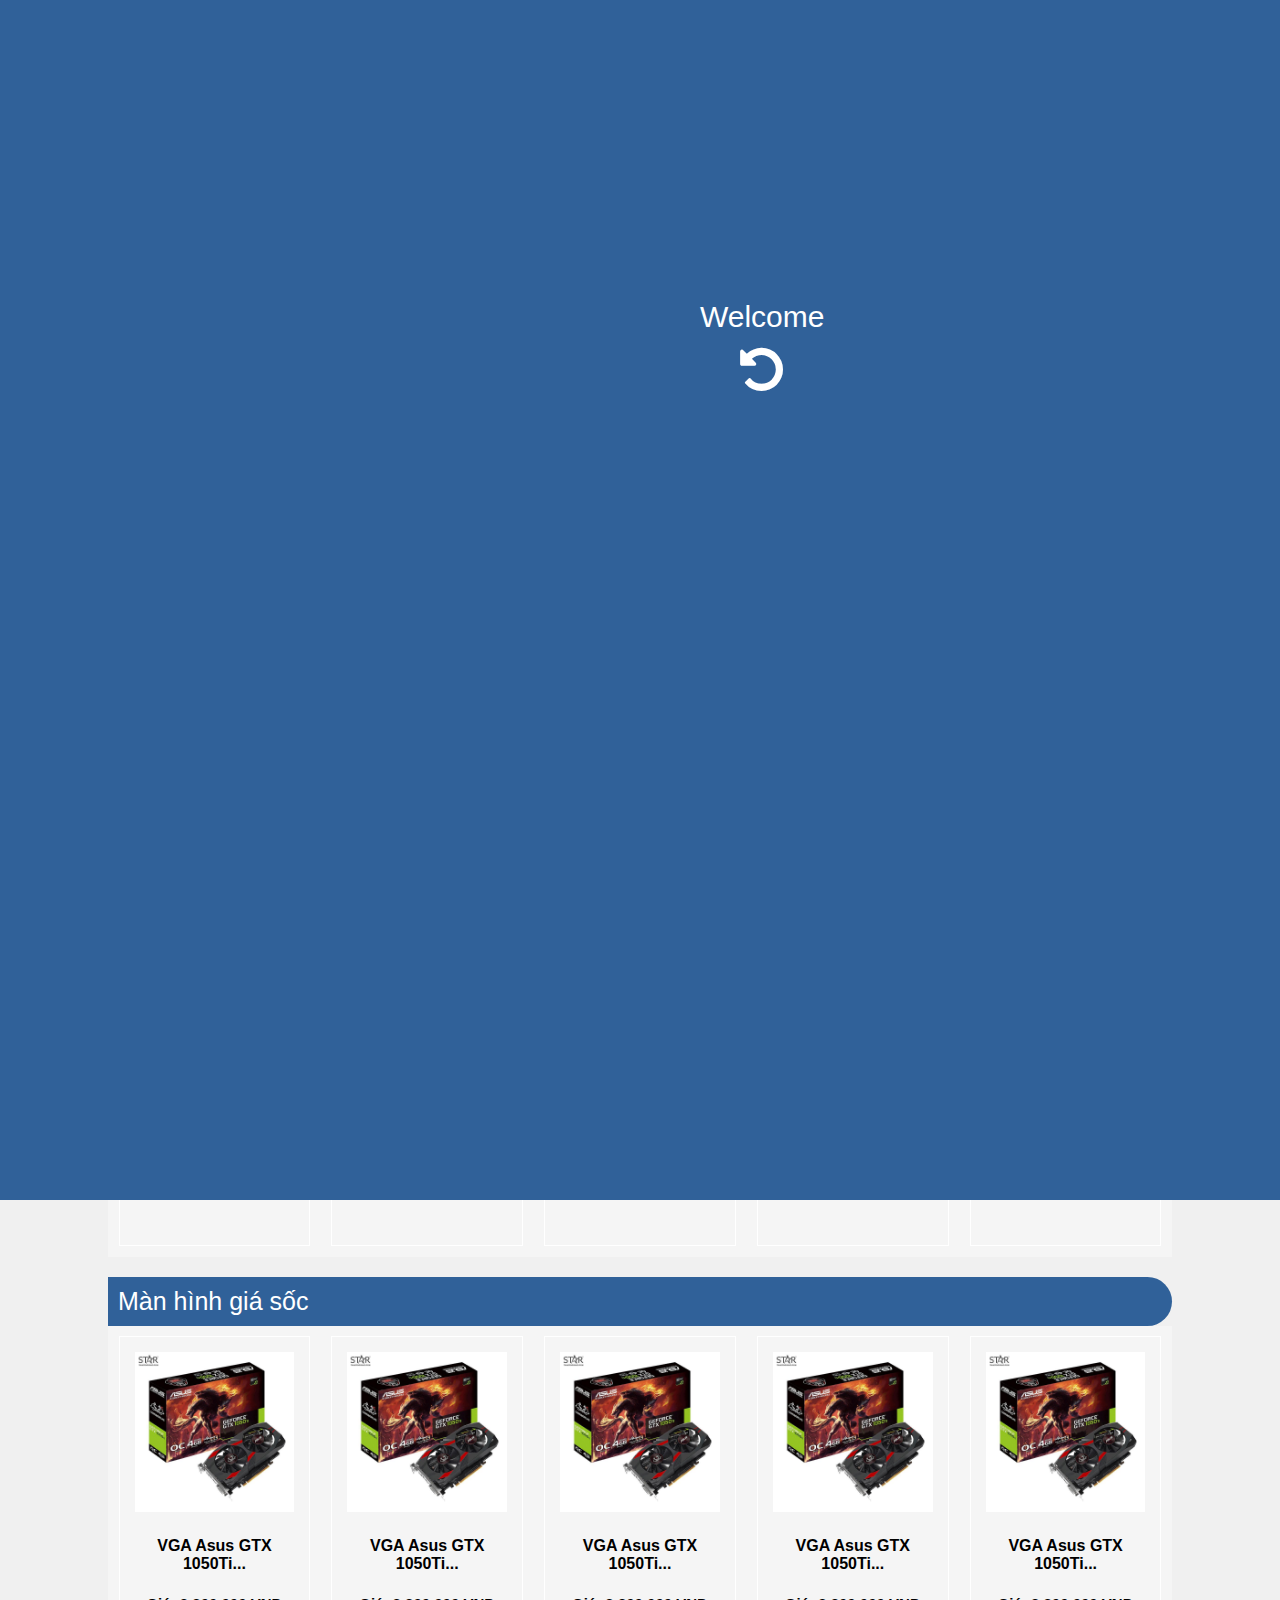
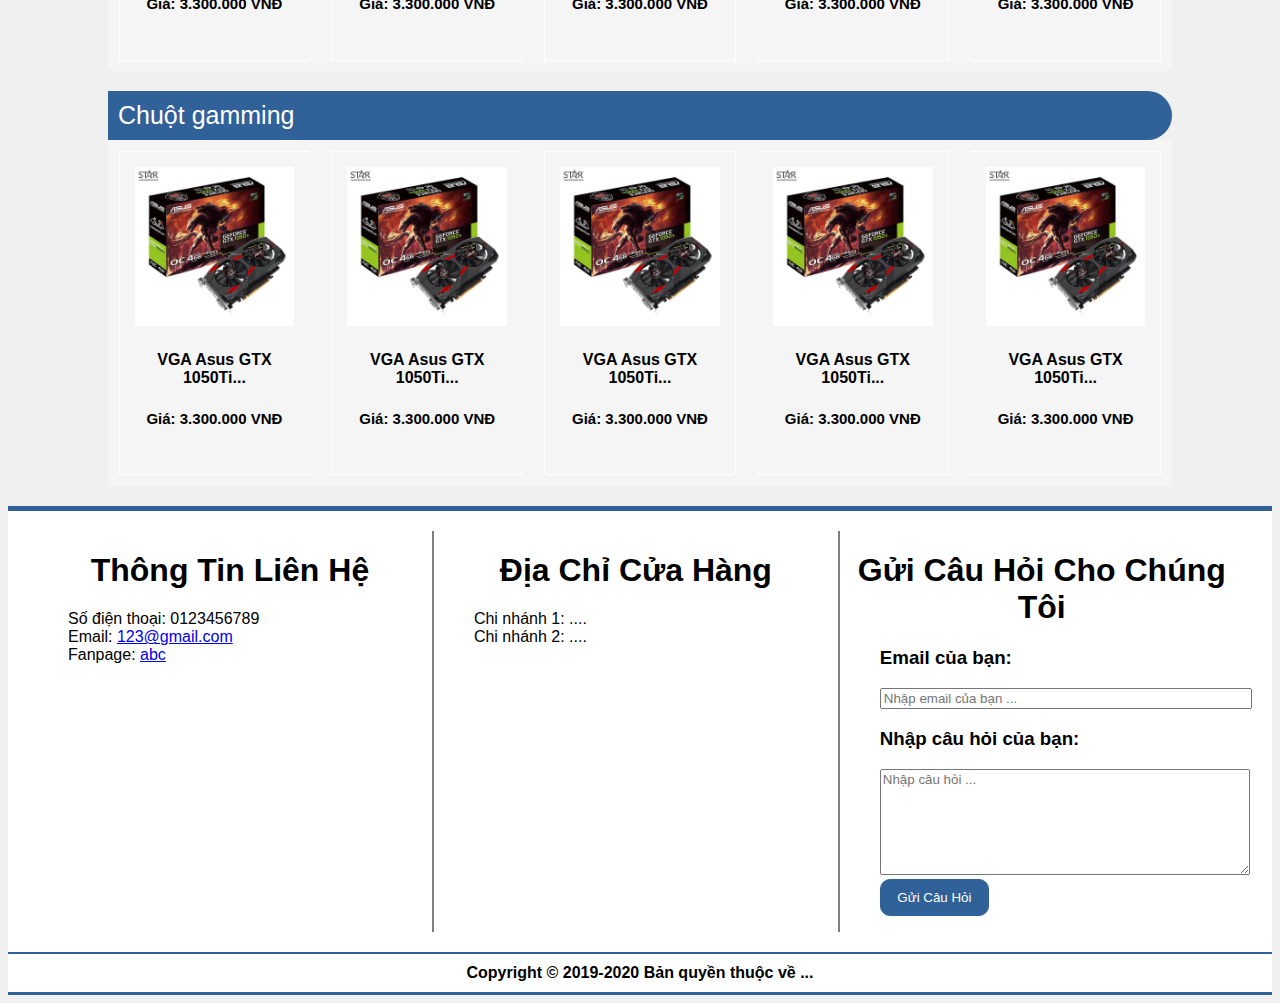
<file: index.html>
<!DOCTYPE html>
<html>
    <head>
        <meta charset="UTF-8"/>
        <title>Go</title>
        <link rel="shortcut icon" href="images/logo.png"/>
        <link rel="stylesheet" href="css/home.css"/>
        <link rel="stylesheet" href="https://stackpath.bootstrapcdn.com/font-awesome/4.7.0/css/font-awesome.min.css"/>
        <script src="https://code.jquery.com/jquery-3.5.1.min.js"></script>
        <script src="js/home.js"></script>
    </head>
    <body style="background-color: #f0f0f0;">
        <div class="preload">
            <div>Welcome</div>
            <i class="fa fa-undo"></i>
        </div>
        <nav>
            <div class="logo">
                <a href="index.html">
                    <img src="images/logo.png"/>
                </a>
            </div>
            <div class="menus">
                <div class="menu">
                    <div class="search">
                        <input type="text" placeholder="Bạn cần tìm gì?" required/>
                        <a href="#"><i class="fa fa-search"></i></a>
                    </div>
                    <div class="account">
                        <div class="do-account">
                            <a href="Login.html">Đăng Nhập</a>
                        </div>
                        <div class="do-account">
                            <a href="Signup.html">Đăng Kí</a> 
                        </div>
                    </div>
                </div>
                <div class="menu second">
                    <div class="menu-2">
                        <a href="#">Tổng Hợp Khuyến Mãi</a>
                    </div>
                    <div class="menu-2">
                        <a href="#">Tin Công Nghệ</a>
                    </div>
                </div>
            </div>
        </nav>
        <div class="under">
        </div>
        <!----------go to top button---------->
        <div id="gototop">
            <span title="Lên Đầu Trang"><i class="fa fa-angle-double-up"></i></span>
        </div>
        <!--danh mục và banner-->
        <header>
            <ul class="bar">
                <li id="danhmuc">
                    <h4>Danh Mục</h4>
                </li>
                <li>
                    <a href="#"><b>Linh kiện</b></a>
                    <div class="subbar">
                        <h4><a href="#">Bộ xử lý - CPU</a></h4>
                        <h4><a href="#">Bo mạch - Mainboard</a></h4>
                        <h4><a href="#">Bộ nhớ - RAM</a></h4>
                        <h4><a href="#">Card màn hình - VGA</a></h4>
                    </div>
                </li>
                <li>
                    <a href="#"><b>Màn hình máy tính</b></a>
                    <div class="subbar">
                        <h4><a href="#">Màn hình Dell</a></h4>
                        <h4><a href="#">Màn hình Samsung</a></h4>
                        <h4><a href="#">Màn hình Hp</a></h4>
                        <h4><a href="#">Màn hình LG</a></h4>
                        <h4><a href="#">Màn hình AOC</a></h4>
                        <h4><a href="#">Màn hình Lenovo</a></h4>
                        <h4><a href="#">Màn hình Viewsonic</a></h4>
                        <h4><a href="#">Màn hình Thinkview</a></h4>
                    </div>
                </li>
                <li>
                    <a href="#"><b>Laptop</b></a>
                    <div class="subbar">
                        <h4><a href="#">MACBOOK</a></h4>
                        <h4><a href="#">ASUS</a></h4>
                        <h4><a href="#">ACER</a></h4>
                        <h4><a href="#">DELL</a></h4>
                        <h4><a href="#">LENOVO</a></h4>
                        <h4><a href="#">HP</a></h4>
                    </div>
                </li>
                <li>    
                    <a href="#"><b>Máy tính để bàn</b></a>
                    <div class="subbar">
                        <h4><a href="#">Apple</a></h4>
                        <h4><a href="#">Dell</a></h4>
                        <h4><a href="#">Hp</a></h4>
                        <h4><a href="#">Lenovo</a></h4>
                    </div>
                </li>
                <li>
                    <a href="#"><b>Phụ kiện</b></a>
                    <div class="subbar">
                        <h4><a href="#">Chuột</a></h4>
                        <h4><a href="#">Bàn phím</a></h4>
                        <h4><a href="#">Tai nghe</a></h4>
                        <h4><a href="#">Loa máy tính</a></h4>
                        <h4><a href="#">Lót chuột</a></h4>
                    </div>
                </li>
                <li>
                    <a href="#"><b>Ổ cứng PC</b></a>
                    <div class="subbar">
                        <h4><a href="#">HDD</a></h4>
                        <h4><a href="#">SSD</a></h4>
                    </div>
                </li>
            </ul>
            <div class="intro">
                <div class="prev"><i class="fa fa-angle-double-left"></i></div>
                <div class="next"><i class="fa fa-angle-double-right"></i></div>
                <div class="test">
                    <div id="slide-1"><img src="images/s1.jpg"/></div>
                    <div id="slide-2"><img src="images/s2.png"/></div>
                    <div id="slide-3"><img src="images/s3.jpg"/></div>
                    <div id="slide-4"><img src="images/s4.jpg"/></div>
                </div>
            </div>
        </header>
        <!---->
        
        <!--show san pham-->
        <section>
            <div class="show-product">
                <div class="product-title">Sản phẩm giá sốc</div>
                <div class="products">
                    <div class="product">
                        <a href="Product.html"><img src="images/sp.jpg"/></a>
                        <h1 title="VGA Asus GTX 1050Ti Cerberus OC 4G GDDR5 (CERBERUS-GTX1050TI-O4G)">VGA Asus GTX 1050Ti...</h1>
                        <h2>Giá: 3.300.000 VNĐ</h2>
                    </div>
                    <div class="product">
                        <a href="Product.html"><img src="images/sp.jpg"/></a>
                        <h1 title="VGA Asus GTX 1050Ti Cerberus OC 4G GDDR5 (CERBERUS-GTX1050TI-O4G)">VGA Asus GTX 1050Ti...</h1>
                        <h2>Giá: 3.300.000 VNĐ</h2>
                    </div>
                    <div class="product">
                        <a href="Product.html"><img src="images/sp.jpg"/></a>
                        <h1 title="VGA Asus GTX 1050Ti Cerberus OC 4G GDDR5 (CERBERUS-GTX1050TI-O4G)">VGA Asus GTX 1050Ti...</h1>
                        <h2>Giá: 3.300.000 VNĐ</h2>
                    </div>
                    <div class="product">
                        <a href="Product.html"><img src="images/sp.jpg"/></a>
                        <h1 title="VGA Asus GTX 1050Ti Cerberus OC 4G GDDR5 (CERBERUS-GTX1050TI-O4G)">VGA Asus GTX 1050Ti...</h1>
                        <h2>Giá: 3.300.000 VNĐ</h2>
                    </div>
                    <div class="product">
                        <a href="Product.html"><img src="images/sp.jpg"/></a>
                        <h1 title="VGA Asus GTX 1050Ti Cerberus OC 4G GDDR5 (CERBERUS-GTX1050TI-O4G)">VGA Asus GTX 1050Ti...</h1>
                        <h2>Giá: 3.300.000 VNĐ</h2>
                    </div>
                </div>
            </div>
            <div class="show-product">
                <div class="product-title">Sản phẩm bán chạy</div>
                <div class="products">
                    <div class="product">
                        <a href="Product.html"><img src="images/sp.jpg"/></a>
                        <h1 title="VGA Asus GTX 1050Ti Cerberus OC 4G GDDR5 (CERBERUS-GTX1050TI-O4G)">VGA Asus GTX 1050Ti...</h1>
                        <h2>Giá: 3.300.000 VNĐ</h2>
                    </div>
                    <div class="product">
                        <a href="Product.html"><img src="images/sp.jpg"/></a>
                        <h1 title="VGA Asus GTX 1050Ti Cerberus OC 4G GDDR5 (CERBERUS-GTX1050TI-O4G)">VGA Asus GTX 1050Ti...</h1>
                        <h2>Giá: 3.300.000 VNĐ</h2>
                    </div>
                    <div class="product">
                        <a href="Product.html"><img src="images/sp.jpg"/></a>
                        <h1 title="VGA Asus GTX 1050Ti Cerberus OC 4G GDDR5 (CERBERUS-GTX1050TI-O4G)">VGA Asus GTX 1050Ti...</h1>
                        <h2>Giá: 3.300.000 VNĐ</h2>
                    </div>
                    <div class="product">
                        <a href="Product.html"><img src="images/sp.jpg"/></a>
                        <h1 title="VGA Asus GTX 1050Ti Cerberus OC 4G GDDR5 (CERBERUS-GTX1050TI-O4G)">VGA Asus GTX 1050Ti...</h1>
                        <h2>Giá: 3.300.000 VNĐ</h2>
                    </div>
                    <div class="product">
                        <a href="Product.html"><img src="images/sp.jpg"/></a>
                        <h1 title="VGA Asus GTX 1050Ti Cerberus OC 4G GDDR5 (CERBERUS-GTX1050TI-O4G)">VGA Asus GTX 1050Ti...</h1>
                        <h2>Giá: 3.300.000 VNĐ</h2>
                    </div>
                </div>
            </div>
            <div class="show-product">
                <div class="product-title">Màn hình giá sốc</div>
                <div class="products">
                    <div class="product">
                        <a href="Product.html"><img src="images/sp.jpg"/></a>
                        <h1 title="VGA Asus GTX 1050Ti Cerberus OC 4G GDDR5 (CERBERUS-GTX1050TI-O4G)">VGA Asus GTX 1050Ti...</h1>
                        <h2>Giá: 3.300.000 VNĐ</h2>
                    </div>
                    <div class="product">
                        <a href="Product.html"><img src="images/sp.jpg"/></a>
                        <h1 title="VGA Asus GTX 1050Ti Cerberus OC 4G GDDR5 (CERBERUS-GTX1050TI-O4G)">VGA Asus GTX 1050Ti...</h1>
                        <h2>Giá: 3.300.000 VNĐ</h2>
                    </div>
                    <div class="product">
                        <a href="Product.html"><img src="images/sp.jpg"/></a>
                        <h1 title="VGA Asus GTX 1050Ti Cerberus OC 4G GDDR5 (CERBERUS-GTX1050TI-O4G)">VGA Asus GTX 1050Ti...</h1>
                        <h2>Giá: 3.300.000 VNĐ</h2>
                    </div>
                    <div class="product">
                        <a href="Product.html"><img src="images/sp.jpg"/></a>
                        <h1 title="VGA Asus GTX 1050Ti Cerberus OC 4G GDDR5 (CERBERUS-GTX1050TI-O4G)">VGA Asus GTX 1050Ti...</h1>
                        <h2>Giá: 3.300.000 VNĐ</h2>
                    </div>
                    <div class="product">
                        <a href="Product.html"><img src="images/sp.jpg"/></a>
                        <h1 title="VGA Asus GTX 1050Ti Cerberus OC 4G GDDR5 (CERBERUS-GTX1050TI-O4G)">VGA Asus GTX 1050Ti...</h1>
                        <h2>Giá: 3.300.000 VNĐ</h2>
                    </div>
                </div>
            </div>
            <div class="show-product">
                <div class="product-title">Chuột gamming</div>
                <div class="products">
                    <div class="product">
                        <a href="Product.html"><img src="images/sp.jpg"/></a>
                        <h1 title="VGA Asus GTX 1050Ti Cerberus OC 4G GDDR5 (CERBERUS-GTX1050TI-O4G)">VGA Asus GTX 1050Ti...</h1>
                        <h2>Giá: 3.300.000 VNĐ</h2>
                    </div>
                    <div class="product">
                        <a href="Product.html"><img src="images/sp.jpg"/></a>
                        <h1 title="VGA Asus GTX 1050Ti Cerberus OC 4G GDDR5 (CERBERUS-GTX1050TI-O4G)">VGA Asus GTX 1050Ti...</h1>
                        <h2>Giá: 3.300.000 VNĐ</h2>
                    </div>
                    <div class="product">
                        <a href="Product.html"><img src="images/sp.jpg"/></a>
                        <h1 title="VGA Asus GTX 1050Ti Cerberus OC 4G GDDR5 (CERBERUS-GTX1050TI-O4G)">VGA Asus GTX 1050Ti...</h1>
                        <h2>Giá: 3.300.000 VNĐ</h2>
                    </div>
                    <div class="product">
                        <a href="Product.html"><img src="images/sp.jpg"/></a>
                        <h1 title="VGA Asus GTX 1050Ti Cerberus OC 4G GDDR5 (CERBERUS-GTX1050TI-O4G)">VGA Asus GTX 1050Ti...</h1>
                        <h2>Giá: 3.300.000 VNĐ</h2>
                    </div>
                    <div class="product">
                        <a href="Product.html"><img src="images/sp.jpg"/></a>
                        <h1 title="VGA Asus GTX 1050Ti Cerberus OC 4G GDDR5 (CERBERUS-GTX1050TI-O4G)">VGA Asus GTX 1050Ti...</h1>
                        <h2>Giá: 3.300.000 VNĐ</h2>
                    </div>
                </div>
            </div>
        </section>
        <footer>
            <div class=contact>
                <div class="infor">
                    <h1>Thông Tin Liên Hệ</h1>
                    <ul>
                        <li>Số điện thoại: 0123456789</li>
                        <li>Email: <a href="mailto:123@gmail.com" content="123@gmail.com">123@gmail.com</a></li>
                        <li>Fanpage: <a href="https://www.facebook.com/">abc</a></li>
                    </ul>
                </div>
                <div class="infor">
                    <h1>Địa Chỉ Cửa Hàng</h1>
                    <ul>
                        <li>Chi nhánh 1: ....</li>
                        <li>Chi nhánh 2: ....</li>
                    </ul>
                </div>
                <div class="question">
                    <h1>Gửi Câu Hỏi Cho Chúng Tôi</h1>
                    <form>
                        <ul>
                            <li>
                                <h3>Email của bạn:</h3> 
                                <input type="text" placeholder="Nhập email của bạn ..." required/>
                            </li>
                            <li>
                                <h3>Nhập câu hỏi của bạn:</h3> 
                                <textarea rows="3" placeholder="Nhập câu hỏi ..." required ></textarea>
                            </li>
                            <li>
                                <input type="submit" value="Gửi Câu Hỏi"/>
                            </li>
                        </ul>
                    </form>
                </div>
            </div>
            <div class="final">
                <strong>Copyright &copy; 2019-2020 Bản quyền thuộc về ... </strong>
            </div>
        </footer>
    </body>
</html>
</file>
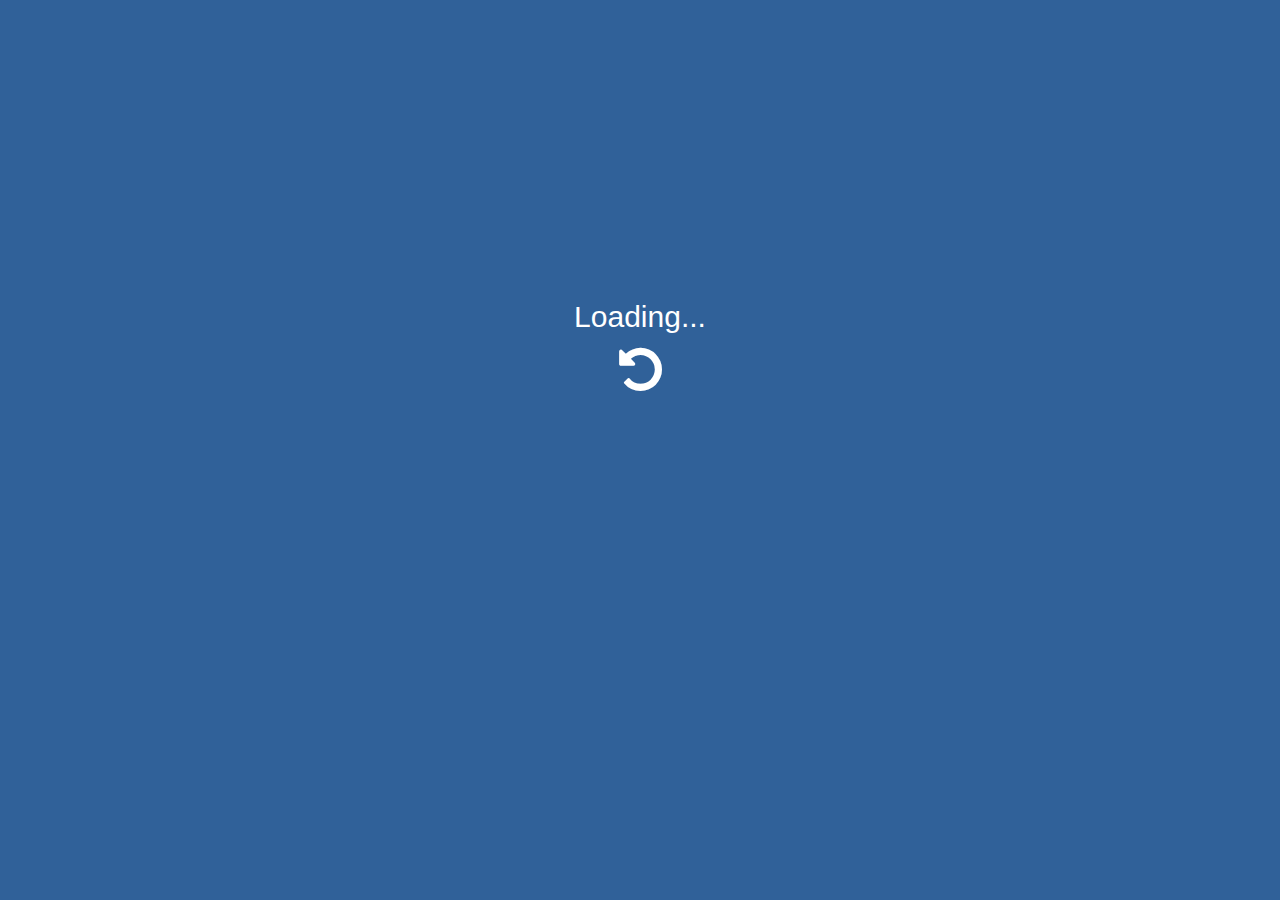
<file: Buy.html>
<!DOCTYPE html>
<html>
    <header>
        <meta charset="UTF-8"/>
        <link rel="stylesheet" href="css/buy.css"/>
        <link rel="stylesheet" href="https://stackpath.bootstrapcdn.com/font-awesome/4.7.0/css/font-awesome.min.css"/>
        <script src="https://code.jquery.com/jquery-3.5.1.min.js"></script>
        <script src="js/buy.js"></script>
    </header>
    <body>
        <div class="preload">
            <div>Loading...</div>
            <i class="fa fa-undo"></i>
        </div>
        <nav>
            <div style="display: flex;">
                <div class="logo">
                    <a href="index.html"><img src="images/logo.png" alt="go"/></a>
                </div>
                <div style="width: 75%;">
                    <div class="menu">
                        <div>
                            <a class="text" href="#">Hướng dẫn thanh toán</a>
                        </div>
                        <diV>
                            <a class="text" href="Login.html">Đăng nhập</a>
                        </diV>
                        <div>
                            <a class="text" href="Signup.html">Đăng kí</a>
                        </div>
                    </div>
                    <div class="next">
                        <ul>
                            <li id="one">1</li>
                            <li id="two">2</li>
                            <li id="three">3</li>
                            <li id="four">4</li>
                        </ul>
                    </div>
                </div>
            </div>
        </nav>
        <section>
            <div id="product">
                <h1>Thông tin sản phẩm</h1>
                <hr>
                <ul>
                    <li><img src="images/sp.jpg" alt="sp"/></li>
                    <li>VGA Asus GTX 1050Ti Cerberus OC 4G GDDR5 (CERBERUS-GTX1050TI-O4G)</li>
                    <li>
                        Số lượng
                        <input type="number" value="1"/>
                    </li>
                    <li>
                        Mã giảm giá
                        <input type="text" placeholder="Nhập mã giảm giá"/>
                        <input class="check" type="button" value="Xác nhận"/>
                    </li>
                </ul>
                <h2>Tổng cộng: 3.300.000 VNĐ</h2>
                <hr>
                <input type="button" value="Thanh toán" onclick="next('one','two','product','infor')"/>
            </div>
            <div id="infor">
                <form action="#">
                <div  style="display: flex;">
                    <div class="customer">
                        <h1>Thông tin người đặt hàng</h1>   
                        <ul>
                            <li>
                                <input id="name" type="text" placeholder="Họ và tên..."/>
                            </li>
                            <li style="display: flex">
                                <input id="email" style="width: 60%" type="email" placeholder="Email"/>
                                <input id="phone" style="width: 40%" type="text" placeholder="Số điện thoại"/>  
                            </li>
                            <li><input id="address" type="text" placeholder="Địa chỉ"/></li>
                            <li>
                                <select id="province">
                                    <option value="">Chọn tỉnh/thành phố</option>
                                    <option value="01">Hà Nội</option>
                                    <option value="02">Hà Giang</option>
                                    <option value="04">Cao Bằng</option>
                                    <option value="06">Bắc Kạn</option>
                                    <option value="08">Tuyên Quang</option>
                                    <option value="10">Lào Cai</option>
                                    <option value="11">Điện Biên</option>
                                    <option value="12">Lai Châu</option>
                                    <option value="14">Sơn La</option>
                                    <option value="15">Yên Bái</option>
                                    <option value="17">Hoà Bình</option>
                                    <option value="19">Thái Nguyên</option>
                                    <option value="20">Lạng Sơn</option>
                                    <option value="22">Quảng Ninh</option>
                                    <option value="24">Bắc Giang</option>
                                    <option value="25">Phú Thọ</option>
                                    <option value="26">Vĩnh Phúc</option>
                                    <option value="27">Bắc Ninh</option>
                                    <option value="30">Hải Dương</option>
                                    <option value="31">Hải Phòng</option>
                                    <option value="33">Hưng Yên</option>
                                    <option value="34">Thái Bình</option>
                                    <option value="35">Hà Nam</option>
                                    <option value="36">Nam Định</option>
                                    <option value="37">Ninh Bình</option>
                                    <option value="38">Thanh Hóa</option>
                                    <option value="40">Nghệ An</option>
                                    <option value="42">Hà Tĩnh</option>
                                    <option value="44">Quảng Bình</option>
                                    <option value="45">Quảng Trị</option>
                                    <option value="46">Thừa Thiên Huế</option>
                                    <option value="48">Đà Nẵng</option>
                                    <option value="49">Quảng Nam</option>
                                    <option value="51">Quảng Ngãi</option>
                                    <option value="52">Bình Định</option>
                                    <option value="54">Phú Yên</option>
                                    <option value="56">Khánh Hòa</option>
                                    <option value="58">Ninh Thuận</option>
                                    <option value="60">Bình Thuận</option>
                                    <option value="62">Kon Tum</option>
                                    <option value="64">Gia Lai</option>
                                    <option value="66">Đắk Lắk</option>
                                    <option value="67">Đắk Nông</option>
                                    <option value="68">Lâm Đồng</option>
                                    <option value="70">Bình Phước</option>
                                    <option value="72">Tây Ninh</option>
                                    <option value="74">Bình Dương</option>
                                    <option value="75">Đồng Nai</option>
                                    <option value="77">Bà Rịa - Vũng Tàu</option>
                                    <option value="79">Hồ Chí Minh</option>
                                    <option value="80">Long An</option>
                                    <option value="82">Tiền Giang</option>
                                    <option value="83">Bến Tre</option>
                                    <option value="84">Trà Vinh</option>
                                    <option value="86">Vĩnh Long</option>
                                    <option value="87">Đồng Tháp</option>
                                    <option value="89">An Giang</option>
                                    <option value="91">Kiên Giang</option>
                                    <option value="92">Cần Thơ</option>
                                    <option value="93">Hậu Giang</option>
                                    <option value="94">Sóc Trăng</option>
                                    <option value="95">Bạc Liêu</option>
                                    <option value="96">Cà Mau</option>
                                </select>
                            <li>
                                <select id="district">
                                    <option value="">Chọn quận/huyện</option>
                                    <option value="01">A</option>
                                </select>
                            </li>
                            <li>
                                <select id="ward">
                                    <option value="">Chọn xã/phường</option>
                                    <option value="01">A</option>
                                </select>
                            </li>
                        </ul>
                    </div>
                    <div class="infor-product">
                        <h1>Thông tin sản phẩm</h1>
                        <ul>
                            <li>
                                <img src="images/sp.jpg" alt="sản phẩm"/>
                            </li>
                            <li><b>Tên sản phẩm:</b> VGA Asus GTX 1050Ti Cerberus OC 4G GDDR5 (CERBERUS-GTX1050TI-O4G)</li>
                            <li><b>Số lương:</b> 1</li>
                            <li><b>Tổng cộng:</b> 3.300.000 VNĐ</li>
                        </ul>
                    </div>
                </div>
                <input style="margin-left: 615px" type="submit" value="Phương thức thanh toán"/>
                </form>
            </div>
            <div id="pay">
                <div style="display: flex;">
                    <div class="payment">
                        <h1>Phương thức thanh toán</h1>
                        <ul>
                            <li>
                                <h1>Hình thức giao hàng</h1>
                                <input type="radio" checked/> Giao Hàng Tận Nơi. Nhân Viên Báo Phí Vận Chuyển.
                            </li>
                            <li>
                                <h1>Hình thức thanh toán</h1>
                                <div class="howtopay">
                                    <div><input idx="1" type="radio" name="pay-option" checked/>Thanh toán khi nhận hàng</div>
                                    <div>
                                        <input idx="2" type="radio" name="pay-option"/>Thanh toán bằng ví điện tử
                                        <div class="slide">
                                            <div><input type="radio" name="e-cash" checked/>Momo</div>
                                            <div><input type="radio" name="e-cash"/>Zalo pay</div>
                                            <div><input type="radio" name="e-cash"/>Vn pay</div>
                                        </div>
                                    </div>
                                    <div>
                                        <input idx="3" type="radio" name="pay-option"/>Chuyển khoản qua tài khoảng ngân hàng
                                        <div class="slide">
                                            <div><input type="radio" name="bank" checked/>Vietcombank</div>
                                            <div><input type="radio" name="bank"/>Agribank</div>
                                            <div><input type="radio" name="bank"/>TPbank</div>
                                        </div>
                                    </div>
                                </div>
                            </li>
                            <li>
                                <h1>Ghi chú: </h1>
                                <textarea placeholder="Ghi chú"></textarea>
                            </li>
                        </ul>
                    </div>
                    <div class="infor-product">
                        <h1>Thông tin sản phẩm</h1>
                        <ul>
                            <li>
                                <img src="images/sp.jpg" alt="sản phẩm"/>
                            </li>
                            <li><b>Tên sản phẩm:</b> VGA Asus GTX 1050Ti Cerberus OC 4G GDDR5 (CERBERUS-GTX1050TI-O4G)</li>
                            <li><b>Số lương:</b> 1</li>
                            <li><b>Tổng cộng:</b> 3.300.000 VNĐ</li>
                        </ul>
                    </div>
                </div>
                <input style="margin-left: 635px" type="button" value="Hoàn tất đặt hàng" onclick="next('three','four','pay','done')"/>
            </div>
            <div id="done">
                <div style="display: flex">
                    <div class="sum-up">
                        <i class="fa fa-check-circle"></i>  
                        <b>Đặt hàng thành công !</b>
                        <div class="main">
                            <b>Mã đơn hàng: #13579ABC</b>
                            <div>
                                <ul>
                                    <li><b>Thông tin người đặt hàng</b></li>
                                    <li>Tên: Nguyễn Văn A</li>
                                    <li>Số điện thoại: 012345679</li>
                                    <li>Email: abc@gmail.com</li>
                                    <li><i>(Vui lòng kiểm tra email để biết thêm thông tin đơn hàng)</i></li>
                                    <li><b>Phương thức thanh toán</b></li>
                                    <li>Thanh toán khi nhận hàng</li>
                                </ul>
                            </div>
                        </div>
                    </div>
                    <div class="infor-product">
                        <h1>Thông tin sản phẩm</h1>
                        <ul>
                            <li>
                                <img src="images/sp.jpg" alt="sản phẩm"/>
                            </li>
                            <li><b>Tên sản phẩm:</b> VGA Asus GTX 1050Ti Cerberus OC 4G GDDR5 (CERBERUS-GTX1050TI-O4G)</li>
                            <li><b>Số lương:</b> 1</li>
                            <li><b>Tổng cộng:</b> 3.300.000 VNĐ</li>
                        </ul>
                    </div>
                </div>
                <a style="margin-left: 635px" href="index.html"><input type="button" value="Quay về trang chủ"/></a>
            </div>  
        </section>
        <footer>
            <div>
                <h3>Kết nối với chúng tôi</h3>
                <div class="social">
                    <span><a href="https://www.facebook.com"><i class="fa fa-facebook"></i></a></span>
                    <span><a href="https://www.instagram.com"><i class="fa fa-instagram"></i></a></span>
                    <span><a href="https://twitter.com/home"><i class="fa fa-twitter"></i></a></span>
                </div>
            </div>
            <div>
                <h3>Địa chỉ cửa hàng chúng tôi</h3>
                <div><span>Chi nhánh 1:...</span><span>Số điện thoại: 0123456789</span></div>
                <div><span>Chi nhánh 2:...</span><span>Số điện thoại: 0123456789</span></div>
            </div>
        </footer>
    </body>
</html>
</file>
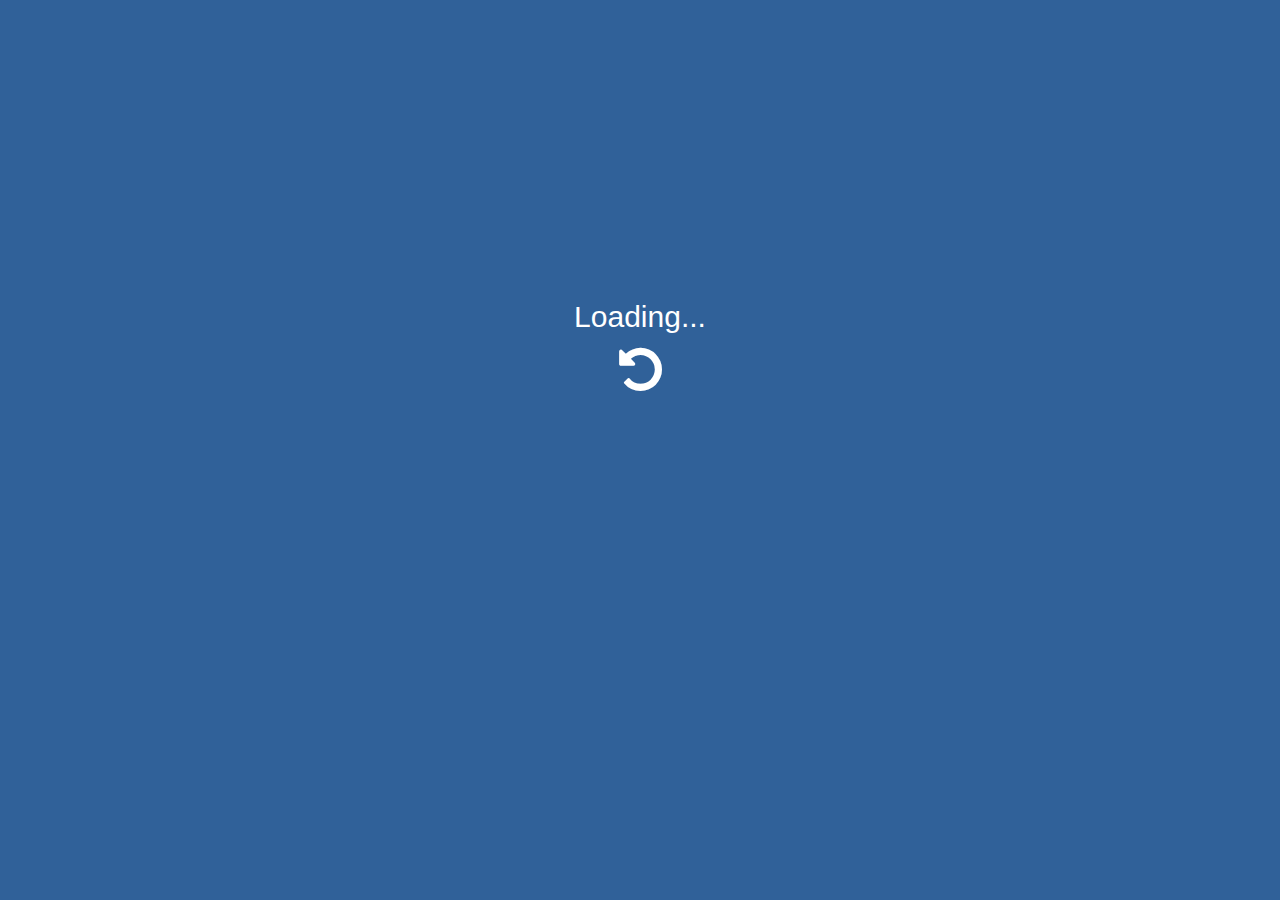
<file: Login.html>
<!DOCTYPE html>
<html>
    <head>
        <meta charset="UTF-8"/>
        <title>Tên Web</title>
        <link rel="shortcut icon" href="images/logo.png"/>
        <link rel="stylesheet" href="css/login.css"/>
        <link rel="stylesheet" href="https://stackpath.bootstrapcdn.com/font-awesome/4.7.0/css/font-awesome.min.css"/>
        <script src="https://code.jquery.com/jquery-3.5.1.min.js"></script>
        <script src="js/login.js"></script>
    </head>
    <body>
        <div class="preload">
            <div>Loading...</div>
            <i class="fa fa-undo"></i>
        </div>
        <nav>
            <div class="headpage">
                <h1>
                    <a href="index.html">Trang Chủ</a>
                </h1>
                <h1 class="login">
                    <a href="Signup.html">Đăng Kí</a>
                </h1>
            </div>
        </nav>
        <header>
            Đăng Nhập
        </header>
        <section>
            <div class="background">
            </div>
            <form action="index.html">
                <div class=content>
                    <ul>
                        <li>
                            <h4>
                                Đăng Nhập Tại Đây
                            </h4>
                        </li>
                        <li class="input">
                            <i class="fa fa-user"></i>
                            <input type="text" placeholder="Tên đăng nhập" required/>
                        </li>
                        <li class="input">
                            <i class="fa fa-lock"></i>
                            <input type="password" placeholder="Mật khẩu" required/>
                        </li>
                        <li>
                            <input type="checkbox" checked/>Lưu mật khẩu
                            <a href="#">Quên mật khẩu ?</a>
                        </li>
                        <li class="submit">
                            <input type="submit" value="Đăng Nhập"/>
                        </li>
                        <li class="quick-login">
                            <a href="#" title="Đăng nhập bằng facebook">
                                <i class="fa fa-facebook-f"></i>
                            </a>
                            <a href="#" title="Đăng nhập bằng google">
                                <i class="fa fa-google"></i>
                            </a>
                        </li>
                    </ul>
                </div>
            </form>
        </section>
    </body>
</html>
</file>
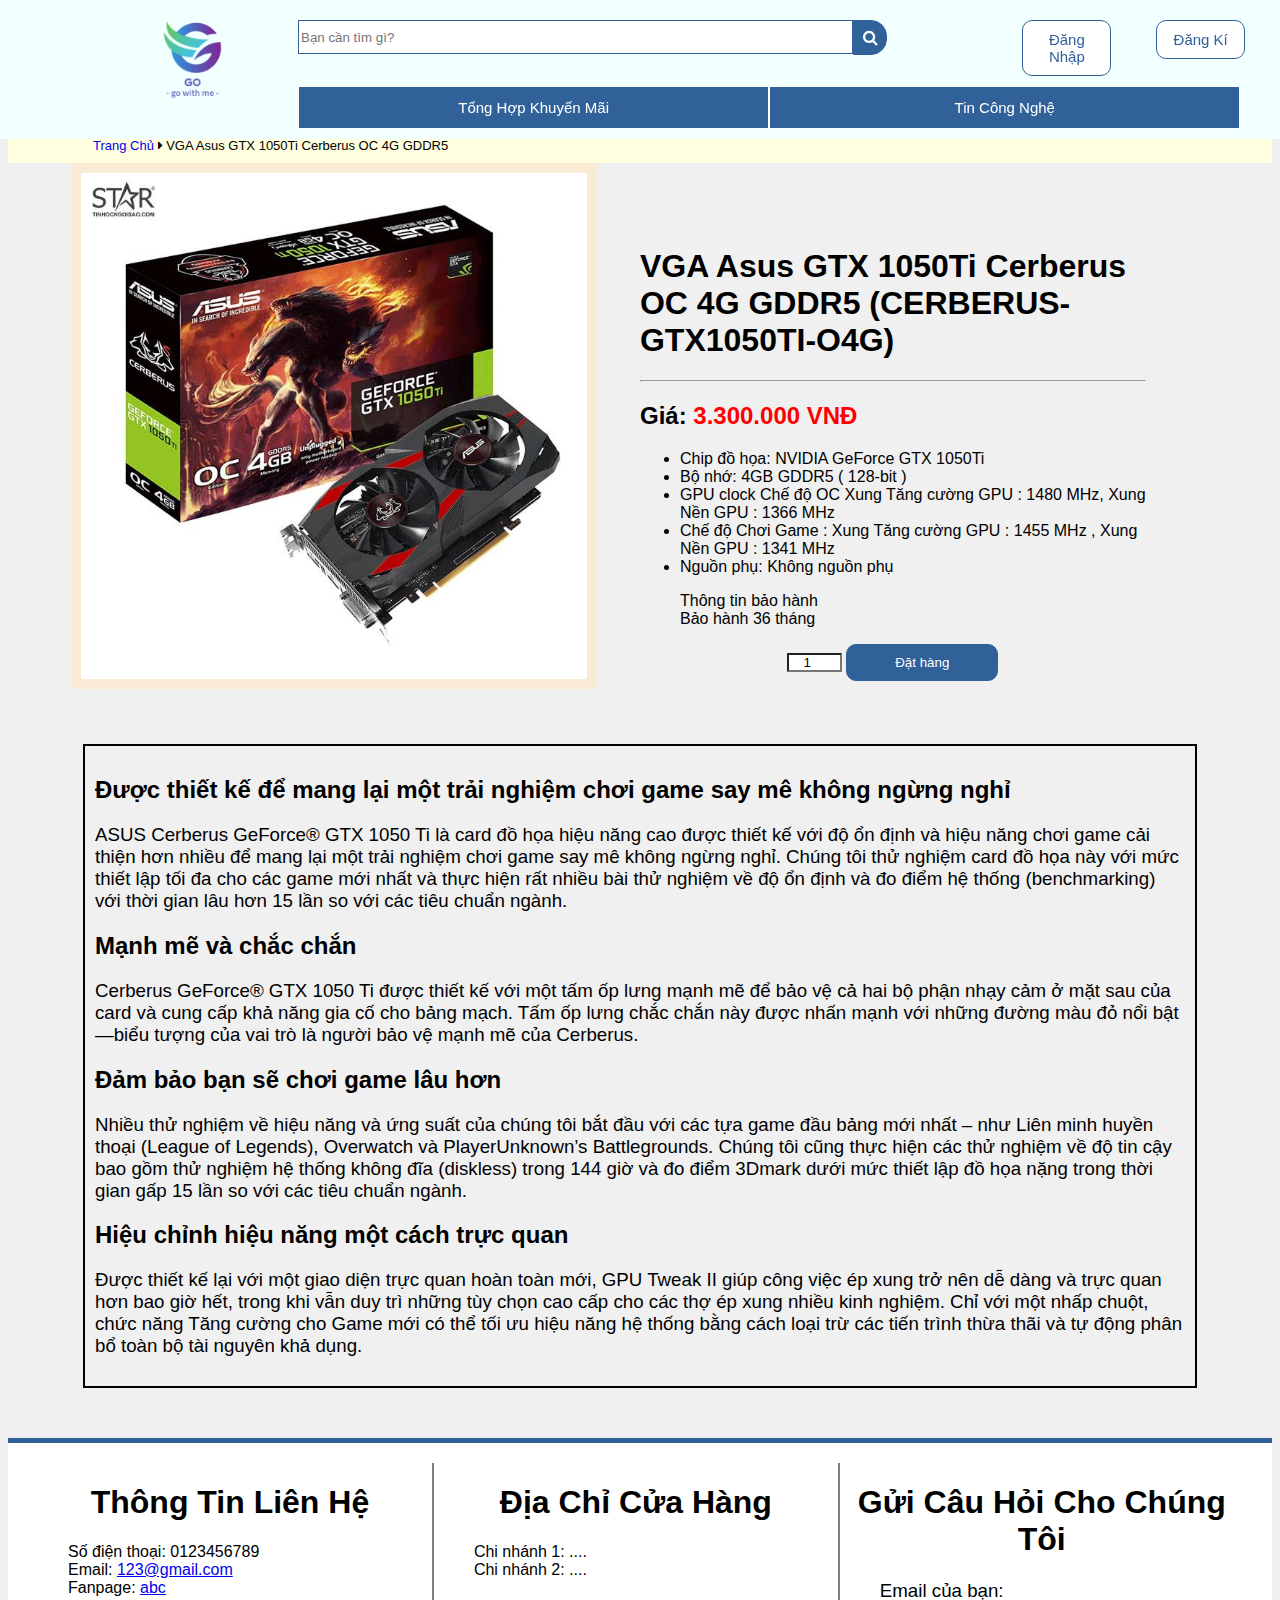
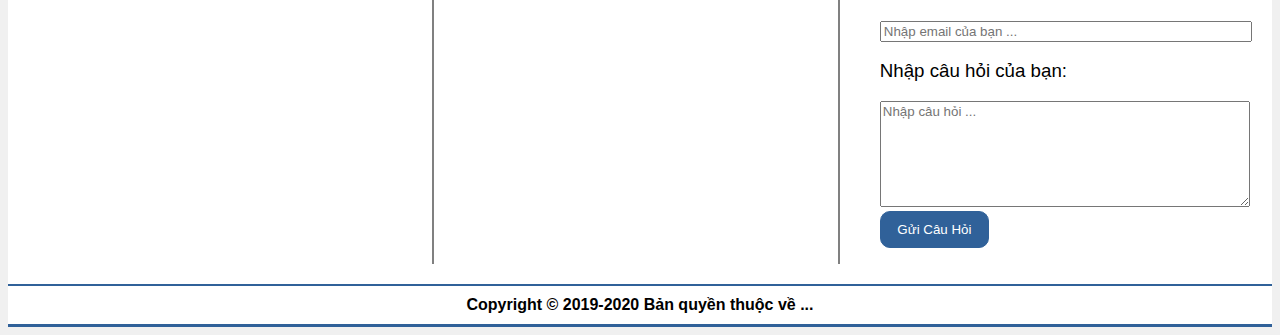
<file: Product.html>
<!DOCTYPE html>
<html>
    <head>
        <meta charset="UTF-8"/>
        <title>Tên Web</title>
        <link rel="shortcut icon" href="images/logo.png"/>
        <link rel="stylesheet" href="css/product.css"/>
        <link rel="stylesheet" href="https://stackpath.bootstrapcdn.com/font-awesome/4.7.0/css/font-awesome.min.css"/>
        <script src="https://code.jquery.com/jquery-3.5.1.min.js"></script>
        <script src="js/product.js"></script>
    </head>
    <body style="background-color: #f0f0f0;">
        <nav>
            <div class="logo">
                <a href="index.html">
                    <img src="images/logo.png"/>
                </a>
            </div>
            <div class="menus">
                <div class="menu">
                    <div class="search">
                        <input type="text" placeholder="Bạn cần tìm gì?" required/>
                        <a href="#"><i class="fa fa-search"></i></a>
                    </div>
                    <div class="account">
                        <div class="do-account">
                            <a href="Login.html">Đăng Nhập</a>
                        </div>
                        <div class="do-account">
                            <a href="Signup.html">Đăng Kí</a> 
                        </div>
                    </div>
                </div>
                <div class="menu second">
                    <div class="menu-2">
                        <a href="#">Tổng Hợp Khuyến Mãi</a>
                    </div>
                    <div class="menu-2">
                        <a href="#">Tin Công Nghệ</a>
                    </div>
                </div>
            </div>
        </nav>
        <div class="under">
        </div>
        <!----------go to top button---------->
        <div id="gototop">
            <span title="Lên Đầu Trang"><i class="fa fa-angle-double-up"></i></span>
        </div>
        <!---->
        <div class="address">
            <a href="index.html">Trang Chủ</a>
            <i class="fa fa-caret-right"></i>
            VGA Asus GTX 1050Ti Cerberus OC 4G GDDR5
        </div>
    <section>
        <div class="home">
            <img src="images/sp.jpg" alt="sanpham"/>
        </div>
        <div class="info">
            <h1>VGA Asus GTX 1050Ti Cerberus OC 4G GDDR5 (CERBERUS-GTX1050TI-O4G)</h1>
            <hr />
            <h2>Giá: <span>3.300.000 VNĐ</span></h2>
            <div class="chitiet">
                <div>
                    <ul>
                        <li>Chip đồ họa: NVIDIA GeForce GTX 1050Ti</li>
                        <li>Bộ nhớ: 4GB GDDR5 ( 128-bit )</li>
                        <li>GPU clock Chế độ OC Xung Tăng cường GPU : 1480 MHz, Xung Nền GPU : 1366 MHz</li>
                        <li>Chế độ Chơi Game : Xung Tăng cường GPU : 1455 MHz , Xung Nền GPU : 1341 MHz</li>
                        <li>Nguồn phụ: Không nguồn phụ</li>
                    </ul>
                    <ul class="baohanh">
                        <li>Thông tin bảo hành</li>
                        <li>Bảo hành 36 tháng</li>
                    </ul>
                <div class="submit"><input class="soluong" type="number" value="1"/>
                    <a href="Buy.html"><input class="dathang" type="submit" value="Đặt hàng" /></a>
                </div>
                    </div>
            </div>
        </div>
        </section>
        <div class="chitietsp">
            <h2>Được thiết kế để mang lại một trải nghiệm chơi game say mê không ngừng nghỉ</h2>
             <h3>ASUS Cerberus GeForce® GTX 1050 Ti là card đồ họa hiệu năng cao được thiết kế với độ ổn định và hiệu năng chơi game cải thiện hơn nhiều để mang lại một trải nghiệm chơi game say mê không ngừng nghỉ. Chúng tôi thử nghiệm card đồ họa này với mức thiết lập tối đa cho các game mới nhất và thực hiện rất nhiều bài thử nghiệm về độ ổn định và đo điểm hệ thống (benchmarking) với thời gian lâu hơn 15 lần so với các tiêu chuẩn ngành.</h3>
            <h2>Mạnh mẽ và chắc chắn</h2>
            <h3>Cerberus GeForce® GTX 1050 Ti được thiết kế với một tấm ốp lưng mạnh mẽ để bảo vệ cả hai bộ phận nhạy cảm ở mặt sau của card và cung cấp khả năng gia cố cho bảng mạch. Tấm ốp lưng chắc chắn này được nhấn mạnh với những đường màu đỏ nổi bật —biểu tượng của vai trò là người bảo vệ mạnh mẽ của Cerberus.</h3>
            <h2>Đảm bảo bạn sẽ chơi game lâu hơn</h2>
            <h3>Nhiều thử nghiệm về hiệu năng và ứng suất của chúng tôi bắt đầu với các tựa game đầu bảng mới nhất – như Liên minh huyền thoại (League of Legends), Overwatch và PlayerUnknown’s Battlegrounds. Chúng tôi cũng thực hiện các thử nghiệm về độ tin cậy bao gồm thử nghiệm hệ thống không đĩa (diskless) trong 144 giờ và đo điểm 3Dmark dưới mức thiết lập đồ họa nặng trong thời gian gấp 15 lần so với các tiêu chuẩn ngành.</h3>
            <h2>Hiệu chỉnh hiệu năng một cách trực quan</h2>
            <h3>Được thiết kế lại với một giao diện trực quan hoàn toàn mới, GPU Tweak II giúp công việc ép xung trở nên dễ dàng và trực quan hơn bao giờ hết, trong khi vẫn duy trì những tùy chọn cao cấp cho các thợ ép xung nhiều kinh nghiệm. Chỉ với một nhấp chuột, chức năng Tăng cường cho Game mới có thể tối ưu hiệu năng hệ thống bằng cách loại trừ các tiến trình thừa thãi và tự động phân bổ toàn bộ tài nguyên khả dụng.</h3>
        </div>
        <footer>
            <div class=contact>
                <div class="infor">
                    <h1>Thông Tin Liên Hệ</h1>
                    <ul>
                        <li>Số điện thoại: 0123456789</li>
                        <li>Email: <a href="mailto:123@gmail.com" content="123@gmail.com">123@gmail.com</a></li>
                        <li>Fanpage: <a href="https://www.facebook.com/">abc</a></li>
                    </ul>
                </div>
                <div class="infor">
                    <h1>Địa Chỉ Cửa Hàng</h1>
                    <ul>
                        <li>Chi nhánh 1: ....</li>
                        <li>Chi nhánh 2: ....</li>
                    </ul>
                </div>
                <div class="question">
                    <h1>Gửi Câu Hỏi Cho Chúng Tôi</h1>
                    <form>
                        <ul>
                            <li>
                                <h3>Email của bạn:</h3> 
                                <input type="text" placeholder="Nhập email của bạn ..." required/>
                            </li>
                            <li>
                                <h3>Nhập câu hỏi của bạn:</h3> 
                                <textarea rows="3" placeholder="Nhập câu hỏi ..." required ></textarea>
                            </li>
                            <li>
                                <input type="submit" value="Gửi Câu Hỏi"/>
                            </li>
                        </ul>
                    </form>
                </div>
            </div>
            <div class="final">
                <strong>Copyright &copy; 2019-2020 Bản quyền thuộc về ... </strong>
            </div>
        </footer>
</body>
</file>
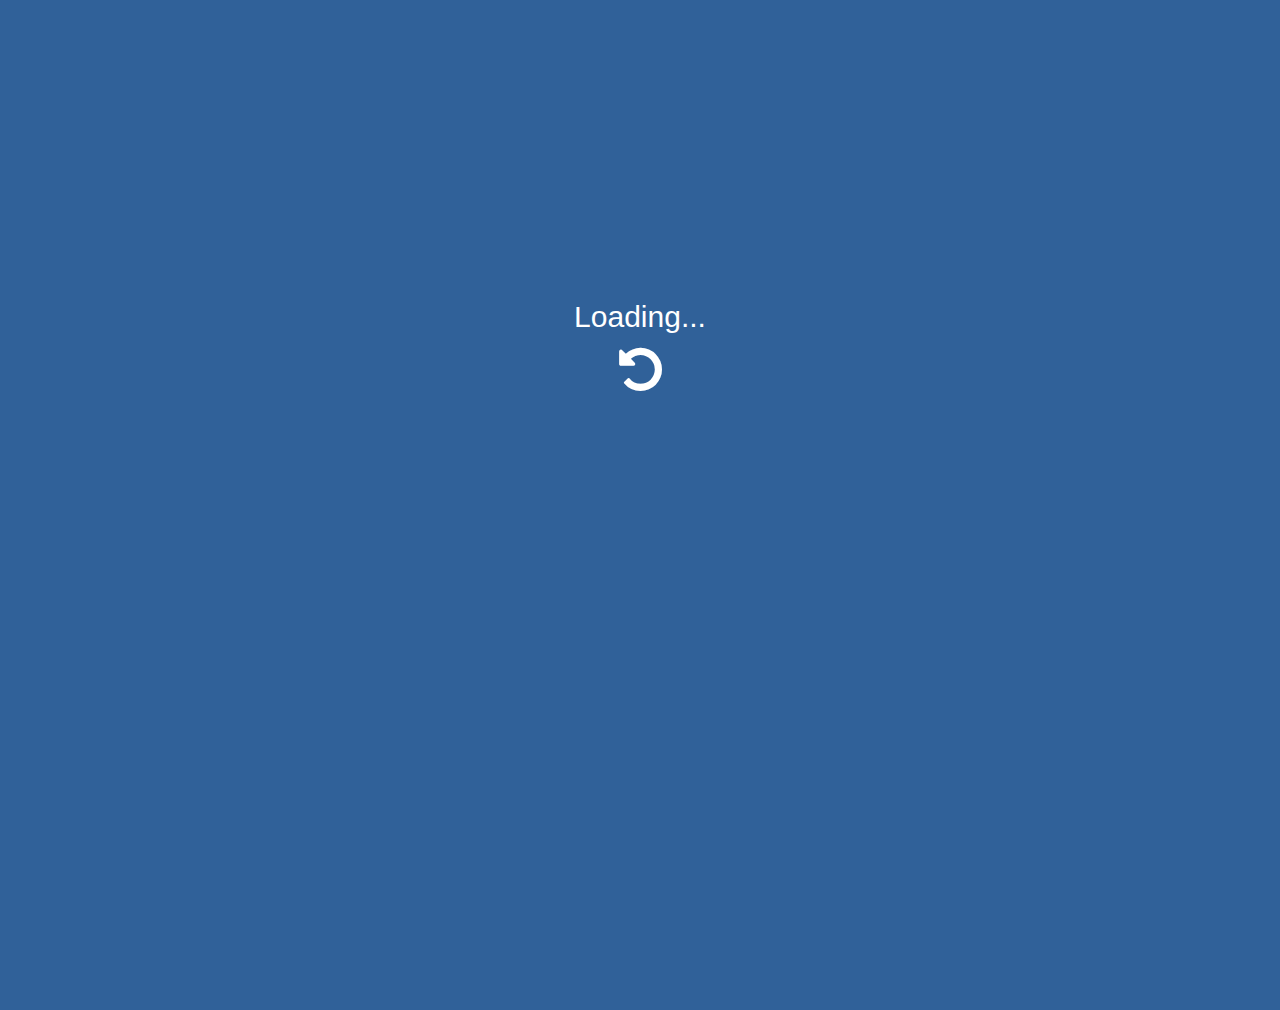
<file: Signup.html>
<!DOCTYPE html>
<html>
    <head>
        <meta charset="UTF-8"/>
        <title>Tên Web</title>
        <link rel="shortcut icon" href="images/logo.png"/>
        <link rel="stylesheet" href="css/signup.css"/>
        <link rel="stylesheet" href="https://stackpath.bootstrapcdn.com/font-awesome/4.7.0/css/font-awesome.min.css"/>
        <script src="https://code.jquery.com/jquery-3.5.1.min.js"></script>
        <script src="js/signup.js"></script>
    </head>
    <body>
        <div class="preload">
            <div>Loading...</div>
            <i class="fa fa-undo"></i>
        </div>
        <nav>
            <div class="headpage">
                <h1>
                    <a href="index.html">Trang Chủ</a>
                </h1>
                <h1 class="login">
                    <a href="Login.html">Đăng Nhập</a>
                </h1>
            </div>
        </nav>
        <header>
            TẠO TÀI KHOẢN
        </header>
        <section>
            <div class="background">
            </div>
            <form action="index.html">
                <div class=content>
                    <ul>
                        <li>
                            Thông Tin Cá Nhân
                            <hr>
                            <ul class="infor">
                                <li>
                                    <div class="textbox">
                                        <span>Họ tên</span>
                                        <input type="text" required/>
                                    </div>
                                </li>
                                <li>
                                    <div class="textbox">
                                        <span>Số điện thoại</span>
                                        <input type="text" required/>
                                    </div>
                                </li>
                                <li>
                                    <div class="textbox">
                                        <span>Email</span>
                                        <input type="email" required/>
                                    </div>
                                </li>
                                <li>
                                    <div class="textbox">
                                        <span>Địa chỉ</span>
                                        <input type="text" required/>
                                    </div>
                                </li>
                                <li>
                                    <div class="textbox">
                                        <span>Ngày sinh</span>
                                        <input type="date" required/>
                                    </div>
                                </li>
                                <li>
                                    <div class="textbox">
                                        <span>Giới tính</span>
                                        <input type="radio" name="gender" checked required/>Nam
                                        <input type="radio" name="gender" required/>Nữ
                                    </div>
                                </li>
                            </ul>
                        </li>
                        <li>
                            Thông Tin Tài Khoản
                            <hr>
                            <ul class="account">
                                <li>
                                    <div class="textbox2">
                                        <span>Tên đăng nhập</span>
                                        <input type="text" required/>
                                    </div>
                                </li>
                                <li>
                                    <div class="textbox2">
                                        <span>Mật khẩu</span>
                                        <input type="password" required/>
                                    </div>
                                </li>
                                <li>
                                    <div class="textbox2">
                                        <span>Nhập lại</span>
                                        <input type="password" required/>
                                    </div>
                                </li>
                                <li>
                                    <div class="textbox2">
                                        <span>Nhập mã capcha </span>
                                        <input type="text" required/>
                                        <img class="capcha" src="images/capcha.gif"/>
                                    </div>
                                </li>
                            </ul>
                        </li>
                        <li class="submit">
                            <span>Với việc tạo tài khoản bạn đồng ý với các <a href="#">điều khoản của ...</a></span>
                            <br>
                            <input type="submit" value="Tạo tài khoản"/>
                        </li>
                    </ul>
                </div>
            </form>
        </section>
    </body>
</html>
</file>
<file: css/home.css>
*{
    font-family: Arial, Helvetica, sans-serif;
}
/*----------------MENU-----------------*/
nav{
    width: 100%;
    display: flex;
    background-color: #f1fffe;
    padding-top: 10px;
    position: fixed;
    top: 0;
    left: 0;
    z-index: 9999;
}
/*----------------LOGO-----------------*/
.logo{
    width: 10%;
    margin-left: 130px;
    margin-right: 34px;
}  
.logo img{
    width: 100%;
}
/*--------------THẺ PHỤ------------------*/
.under{
    height: 120px;
}
/*---------------MENU TRÊN------------*/ 
.menus{
    width: 80%;
}
.menu{
    width: 100%;
    display: flex;
    margin: 10px;
}
.search{
    width: 70%;
    display: flex;
}
.search>h4{
    margin: 0;
    width: 7%;
}
.search>input{
    width: 88%;
    height: 30px;
    border: 1px solid #306199;
    outline: none;
}
.search>a{
    text-align: center;
    display: block;
    width: 5%;
    padding-top: 8px;
    background-color: #306199;
    height: 25px;
    border: 1px solid #306199;
    border-top-right-radius: 16px;
    border-bottom-right-radius: 16px;
    text-decoration: none;
    color: white;
}
.account{
    width: 30%;
    display: flex;
    margin-left: 100px;
}
.do-account{
    width: 50%;
    text-align: center;
}
.do-account>a{
    background-color: white;
    font-size: 15px;
    text-decoration: none;
    color: #306199;
    display: block;
    border: 1px solid #306199;
    border-radius: 10px;
    padding:10px;
    width: 50%;
}
.do-account>a:hover{
    background-color: #306199;
    color: white;
}
/*----------------MENU DƯỚI----------------*/
.menu>.menu-2{
    width: 50%;
    text-align: center;
}
.second{
    width: 95%;
}
.menu-2>a{
    display: block;
    font-size: 15px;
    border: 1px solid white;
    background-color: #306199;
    color: white;
    text-decoration: none;
    padding: 12px;
}
.menu-2>a:hover{
    border: 1px solid #306199;
    background-color: #437ac8;
}
/*-------------------BUTTON GO TO TOP--------------*/
#gototop{
    position: fixed;
    bottom: 30px;
    right: 40px;
    background-color: #306199;
    border-radius: 10px;
    opacity: 0.7;
    font-size: 30px;
    display: none;
    text-align: center;
    padding: 4px 6px;
    color: white;
}
#gototop:hover{
    border: 4px solid #306199;
    background-color: white;
    color: blue;;
}
/*-------------------DANH MUC SP-------------*/
header{
    margin-left: 90px;
}
.bar{
    float: left;
    width: 15%;
    margin: 10px;
    padding: 0;
    background-color: white;
}
#danhmuc{
    color: white;
    background-color: #306199;
    text-align: center;
    padding: 10px;
}
.bar>li{
    list-style-type: none;
    padding: 0;
    margin: 0;
    text-align: center;
    position: relative;
}
.bar>li>h4{
    margin: 0;
}
.bar>li>a{
    color: black;
    text-decoration: none;
    display: block;
    text-align: left;
    padding: 10px
}
.bar>li>a:hover{
    background-color: #306199;
    color: white;
}
/*---------------------DANH MUC AN-------------*/
.danhmuc{
    display: block;
}
.subbar{
    width: 250px;
    position: absolute; 
    left: 212px;
    top: 0;
    list-style-type: none;
    padding: 0;
    opacity: 0;
    visibility: hidden;
    transition: opacity 0.5s;
    z-index: 9999;
}
.bar>li:hover .subbar{
    background-color: white;
    visibility: visible;
    opacity: 1;
}
.subbar a{
    text-decoration: none;
    font-size: 13px;
    color: black;
}
.subbar>li:hover{
    background-color: white;
}
.subbar a:hover{
    color:#306199;
}
/*-----------------BANNER---------------*/
header{
    display: flex;
}
.intro{
    width: 80%;
    height: 280px;
    margin: 10px 50px 10px 0px;
    position: relative;
}
.banner{
    width: 100%;
    height: 280px;
    position: absolute;
    overflow: hidden;
}
.banner>div{
    width: 1130px;
    height: 280px;  
    flex-shrink: 0;
    position: absolute;
}
.banner>div>img{
    width: 100%;
    height: 280px;
}
.prev{
    padding: 5px 10px;
    position: absolute;
    z-index: 999;
    top: 120px;
    left: 10px;
    background-color: #504f4f;
    opacity: 0.6;
}
.next{
    padding: 5px 10px;
    position: absolute;
    z-index: 999;
    top: 120px;
    right: 10px;
    background-color: #504f4f;
    opacity: 0.6;
}
.prev:hover, .next:hover{
    opacity: 1;
}
/*-------------CONTENT--------------*/
section{
    margin-top: 20px;
    clear: both;
}
.show-product{
    margin: 20px 100px;
}
.product-title{
    font-size: 25px;
    background-color: #306199;
    color: white;
    padding: 10px;
    border-top-right-radius: 50px;
    border-bottom-right-radius: 50px;
}
.products{
    background-color: whitesmoke;
    display: flex;
}
.product{
    width: 20%;
    margin: 1%;
    padding: 15px;
    border: 1px solid white;
}
.product>a>img{
    width: 100%;
}
.product>a>img:hover{
    transform: scale(1.2);
}
.product>h1{
    font-size: 16px;
    text-align: center;
    padding-top: 10px;
}
.product>h2{
    font-size: 15px;
    text-align: center;
    padding-top: 10px;
    padding-bottom: 20px;
}
.page{
    text-align: center;
}
/*-----------------CSS FOOTER--------------*/
footer{
    background-color: white;
}
.contact{
    border-top: 5px solid #306199;
    display: flex;
    padding: 20px;
    text-align: center;
}
.infor{
    width: 33%;
    border-right: 2px solid gray;
}
.question{
    width: 33%;
}
.infor>ul{
    list-style-type: none;
    text-align: left;
}
.question>form>ul{
    list-style-type: none;
    text-align: left;
}
form>ul>li input{
    width: 100%;
}
textarea{
    width: 100%;
    height: 100px;
}
input[type=submit]{
    width: 30%;
    padding: 10px;
    background-color: #306199;
    border: 1px solid #306199;
    color: white;
    border-radius: 10px;
}
.final{
    border-top: 2px solid #306199;
    border-bottom: 3px solid #306199;
    padding: 10px;
    text-align: center;
}
/*-----------------*/
.test{
    display: flex;
    position: relative;
    width: 1130px;
    height: 270px;
    overflow: hidden;
}
.test>div{
    flex-shrink: 0;
    width: 1130px;
    height: 270px;
    position: absolute;
}
.test>div>img{
    width: 100%;
    height: 270px;
}
#slide-1{
    left: -1130px;
}
#slide-2{
    left: 0;
}
#slide-3{
    left: 1130px;
}
#slide-4{
    left: 2260px;
}
/* hiệu ứng loading */
.preload{
    position: fixed;
    z-index: 999999;
    width: 100%;
    height: 100%;
    background-color: #306199;
    padding: 0;
    margin: 0;
    top: 0;
    left: 0;
    color: white;
    padding-top: 300px;
    padding-left: 700px;
    font-size: 30px;
}
.preload>div{
    padding-bottom: 10px;
}
.preload>i{
    font-size: 50px;
    animation: xoay 1s infinite;
    margin-left: 40px;
}
@keyframes xoay{
    from{
        transform: rotate(360deg);
    }
    to{
        transform: rotate(0);
    }
}
</file>
<file: css/buy.css>
*{
    font-family: Arial, Helvetica, sans-serif;
    box-sizing: border-box;
}
/*--------------CSS menu---------------*/
nav{
    background-color:  #f1fffe;
}
nav>div{
    width: 70%;
    margin-left: 240px;
    align-items: center;
}
.logo{
    width: 25%;
}
.menu{
    width: 75%;
    display: flex;
    margin-bottom: 10px;
    margin-left: 105px;
}
.menu>div{
    width: 33%;
}
nav img{
    width: 100%;
    height: 140px;
}
a.text{
    display: block;
    text-decoration: none;
    text-align: center;
    margin-right: 10px;
    color: white;
    background-color: #306199;
    border: 1px solid #306199;
    padding: 10px;
    border-radius: 10px;
}
a.text:hover{
    color: #306199;
    background-color: white;
    border: 1px solid #306199;
}
/*-----------------CSS-button-next-step-----------*/
.next{
    width: 100%;
}
.next>ul{
    list-style-type: none;
    padding: 0;
    margin: 0;
    width: 100%;
    display: flex;
    margin-right: auto;
    margin-left: auto;
}
.next>ul>li{
    width: 5%;
    text-align: center;
    border: 1px solid #1da541;
    border-radius: 20px;
    background-color: white;
    color: #1da541;
    padding: 10px;
    margin-right: auto;
    margin-left: auto;
}
.next>ul>li:first-child{
    background-color: #1da541;
    color: white;
}
/*********CSS Content*******************/
section{
    margin: 30px;
}
/*step-1*/
#product{
    text-align: center;
}
#product ul{
    display: flex;
    width: 90%;
    text-align: center;
    list-style-type: none;
    padding:0;
    border: 1px solid lightgray;
    margin-left: auto;
    margin-right: auto;
    margin-top: 50px;
}
#product ul>li:first-child{
    width: 10%;
    padding: 0;
    border-left: none;
}
#product ul>li{
    width: 25%;
    padding-top: 50px;
    border-left: 1px solid lightgray;
}
#product ul>li:last-child{
    width: 40%;
}
#product ul>li>input[type=number]{
    text-align: center;
    width: 90px;
}
#product ul>li>img{
    width: 100%;
}
#product h2{
    color: red;
}
/*step-2*/
#infor{
    display: none;
    text-align: left;
}
.customer{
    width: 50%;
    padding-left: 15%;
    padding-right: 80px;
}
.customer>ul{
    list-style-type: none;
    padding: 0;
}
.customer>ul>li{
    padding: 10px;
}
.customer>ul>li>input{
    width: 100%;
}
.customer>ul>li>select{
    width: 100%;
}
.infor-product{
    width: 50%;
    padding-left: 80px;
    padding-right: 15%;
}
.infor-product>ul{
    list-style-type: none;
    padding: 0;
}
.infor-product>ul>li:first-child{
    width: 40%;
}
.infor-product>ul>li{
    padding: 10px;
}
.infor-product img{
    width: 100%;
}
input[type=email]{
    padding: 10px;
    border-radius: 10px;
    outline: none;
    border: 1px solid lightgray;
}
select{
    padding: 10px;
    border-radius: 10px;
    outline: none;
    border: 1px solid lightgray;
}
/*step-3*/
#pay{
    display: none;
    text-align: left;
}
.payment{
    width: 50%;
    padding-left: 15%;
    padding-right: 80px;
}
.payment>ul{
    list-style-type: none;
    padding: 0;
}
.howtopay{
    display: flex;
    flex-direction: column;
}
.howtopay>div{
    padding-top: 5px;
}
.slide{
    display: none;
}
.slide>div{
    padding-top: 5px;
    margin-left: 20px;
}
textarea{
    width: 100%;
    height: 70px;
    border-radius: 10px;
    outline: none;
    padding: 10px;
}
/*step-4*/
#done{
    display: none;
}
#done>div>div{
    width: 50%;
}
.sum-up{
    width: 50%;
    padding-left: 15%;
    padding-right: 80px;
}
#done>div>div>i{
    font-size: 60px;
    color: #1da541;
    padding: 10px;
}
.main{
    border: 1px solid lightgray;
    padding: 20px;
}
.main ul{
    list-style-type: none;
    margin: 0;
    padding: 0;
}
.main ul>li{
    padding: 10px;
}
/*button*/
input[type=button],input[type=submit]{
    margin-top: 20px;
    background-color: #306199;
    border: 1px solid #306199;
    outline: none;
    color: white; 
    padding :10px 30px;
    border-radius: 10px;
}
input[type=button]:hover,input[type=submit]:hover{
    background-color: white;
    color: #306199;
    border: 1px solid#306199;
}
input[type=number],input[type=text]{
    padding: 10px;
    border-radius: 10px;
    outline: none;
    border: 1px solid lightgray;
}
input.check{
    margin: 0;
}
/*------------CSS FOOTER---------------*/
footer{
    display: flex;
    background-color: #306199;
}   
footer>div{
    width: 50%;
    padding: 20px 20px 30px;
    text-align: center;
    border: 1px solid white;
    color: white;
}
.social>span{
    padding: 30px;
}
.social a{
    color: white;
}
footer>div:nth-child(2)>div{
    margin-bottom: 0;
}
/* hiệu ứng loading */
.preload{
    z-index: 999999;
    position: fixed;
    width: 100%;
    height: 100%;
    background-color: #306199;
    padding: 0;
    margin: 0;
    top: 0;
    left: 0;
    color: white;
    text-align: center;
    padding: 300px;
    font-size: 30px;
}
.preload>div{
    padding-bottom: 10px;
}
.preload>i{
    font-size: 50px;
    animation: xoay 1s infinite;
}
@keyframes xoay{
    from{
        transform: rotate(360deg);
    }
    to{
        transform: rotate(0);
    }
}
</file>
<file: css/login.css>
*{
    font-family: Arial, Helvetica, sans-serif;
}
/*---------------BACKGROUND BODY------------------*/
body{
    height: 700px;
    background-image: url(../images/wall2.jpg);
    background-size: cover;
    background-attachment: fixed;
    color: white;
    text-align: center;
}
/*---------------HEAD PAGE------------------------*/
.headpage{
    display: flex;
}
.headpage>h1{
    font-size: 20px;
    width: 10%;
    margin: 0;
}
.headpage>h1>a{
    display: block;
    text-decoration: none;
    color: white;
    padding: 12px;
}
.login{
    position: absolute;
    right: 0;
}
header{
    color: white;
    font-size: 40px;
    border-top: 2px solid white;
    border-bottom: 2px solid white;
    padding: 5px;
}
/*---------------BACKGROUND CONTENT------------------*/
.background {
    position: absolute;
    background-color: black;
    opacity: 0.6;
    width: 30%;
    height: 500px;
    top: 140px;
    left: 535px;
}
/*-------------------CONTENT---------------------*/
/*-------------------BỐ CỤC CONTENT--------------*/
.content{
    position: absolute;
    width: 30%;
    height: 500px;
    top: 140px;
    left: 535px;
}
.content>ul{
    list-style-type: none;
    margin: 0;
    padding: 0;
}
.content>ul>li{
    text-align: left;
    font-size: 20px;
    width: 70%;
    margin: 10px 13% 20px;
    padding-bottom: 20px;
    padding: 10px;
}
.content>ul>li:first-child{
    border:none;
}
.content>ul>li>h4{
    margin: 0;
    padding: 20px;
    color: #72bfd1;
    text-align: center !important;
}
.input{
    border: 1px solid #00ff14;
}
.input>i{
    width: 5%;
}
.input>input{
    background: none;
    border: none;
    outline: none;
    padding: 10px;
    width: 85%;
    color: white;
}
.content>ul>li:nth-child(4){
    font-size: 15px;
    margin-bottom: 5px !important;
}
.content>ul>li:nth-child(4)>a{
    text-decoration: none;
    color: lightblue;
    padding-left: 85px;
}
.submit{
    text-align: center !important;
}
.submit>input{
    padding: 10px;
    background-color: #72bfd1;
    border: #72bfd1;
    color: white;
}
.quick-login{
    display: flex;
}
.quick-login>a{
    text-decoration: none;
    color: white;
    display: block;
    width: 50%;
    text-align: center;
    padding: 5px;
}
.quick-login>a:first-child{
    background-color: #29487d;
}
.quick-login>a:last-child{
    background-color: #ce0c0c;
}
/* hiệu ứng loading */
.preload{
    z-index: 999999;
    position: fixed;
    width: 100%;
    height: 100%;
    background-color: #306199;
    padding: 0;
    margin: 0;
    top: 0;
    left: 0;
    color: white;
    text-align: center;
    padding-top: 300px;
    font-size: 30px;
}
.preload>div{
    padding-bottom: 10px;
}
.preload>i{
    font-size: 50px;
    animation: xoay 1s infinite;
}
@keyframes xoay{
    from{
        transform: rotate(360deg);
    }
    to{
        transform: rotate(0);
    }
}
</file>
<file: css/product.css>
*{
    font-family: Arial, Helvetica, sans-serif;
}
/*----------------MENU-----------------*/
nav{
    width: 100%;
    display: flex;
    background-color: #f1fffe;
    padding-top: 10px;
    position: fixed;
    top: 0;
    left: 0;
    z-index: 9999;
}
/*----------------LOGO-----------------*/
.logo{
    width: 10%;
    margin-left: 130px;
    margin-right: 34px;
}  
.logo img{
    width: 100%;
}
/*--------------THẺ PHỤ------------------*/
.under{
    height: 120px;
}
/*---------------MENU TRÊN------------*/ 
.menus{
    width: 80%;
}
.menu{
    width: 100%;
    display: flex;
    margin: 10px;
}
.search{
    width: 70%;
    display: flex;
}
.search>h4{
    margin: 0;
    width: 7%;
}
.search>input{
    width: 88%;
    height: 30px;
    border: 1px solid #306199;
    outline: none;
}
.search>a{
    text-align: center;
    display: block;
    width: 5%;
    padding-top: 8px;
    background-color: #306199;
    height: 25px;
    border: 1px solid #306199;
    border-top-right-radius: 16px;
    border-bottom-right-radius: 16px;
    text-decoration: none;
    color: white;
}
.account{
    width: 30%;
    display: flex;
    margin-left: 100px;
}
.do-account{
    width: 50%;
    text-align: center;
}
.do-account>a{
    background-color: white;
    font-size: 15px;
    text-decoration: none;
    color: #306199;
    display: block;
    border: 1px solid #306199;
    border-radius: 10px;
    padding:10px;
    width: 50%;
}
.do-account>a:hover{
    background-color: #306199;
    color: white;
}
/*----------------MENU DƯỚI----------------*/
.menu>.menu-2{
    width: 50%;
    text-align: center;
}
.second{
    width: 95%;
}
.menu-2>a{
    display: block;
    font-size: 15px;
    border: 1px solid white;
    background-color: #306199;
    color: white;
    text-decoration: none;
    padding: 12px;
}
.menu-2>a:hover{
    border: 1px solid #306199;
    background-color: #437ac8;
}
/*-------------------BUTTON GO TO TOP--------------*/
#gototop{
    position: fixed;
    bottom: 30px;
    right: 40px;
    background-color: #306199;
    border-radius: 10px;
    opacity: 0.7;
    font-size: 30px;
    display: none;
    text-align: center;
    padding: 4px 6px;
    color: white;
}
#gototop:hover{
    border: 4px solid #306199;
    background-color: white;
    color: blue;;
}
/*------------------------------------------------*/
.address{
    background-color: lightyellow;
    padding: 10px 85px;
    font-size: 13px;
}
.address>a{
    text-decoration: none;
}
/*------------------------------------------------*/
div.home{
    width: 40%;
    margin-left: 5%;
}
div.info{
    
    margin-right: 5%;
    padding: 5%;
    width: 40%;
}
div.home>img{
    background-color: antiquewhite;
    padding: 2%;
    width:100% ;
}
section{
    display:flex;
    flex-direction: row;
    flex-wrap: wrap;
}
h2>span{
    color: red;
}
ul.baohanh{
    list-style-type: none;
}
.dathang{
    color: white;
    background-color: rgb(72, 48, 184);
    width: 20%;
    padding:1%;
    border-radius: 50%;
}
.soluong{
    text-align: center;
    width: 10%;
    padding:0;
    border-radius: 2%;
}
.submit{
    text-align: center;
}
.chitietsp{
    padding: 10px;
    margin: 0px 75px 50px;
    border: 2px solid black;
}
h3{
    font-weight: lighter;
}
/*--------------------CSS FOOTER-------------------*/
footer{
    background-color: white;
}
.contact{
    border-top: 5px solid #306199;
    display: flex;
    padding: 20px;
    text-align: center;
}
.infor{
    width: 33%;
    border-right: 2px solid gray;
}
.question{
    width: 33%;
}
.infor>ul{
    list-style-type: none;
    text-align: left;
}
.question>form>ul{
    list-style-type: none;
    text-align: left;
}
form>ul>li input{
    width: 100%;
}
textarea{
    width: 100%;
    height: 100px;
}
input[type=submit]{
    width: 30%;
    padding: 10px;
    background-color: #306199;
    border: 1px solid #306199;
    color: white;
    border-radius: 10px;
}
.final{
    border-top: 2px solid #306199;
    border-bottom: 3px solid #306199;
    padding: 10px;
    text-align: center;
}
</file>
<file: css/signup.css>
*{
    font-family: Arial, Helvetica, sans-serif;
}
/*---------------BACKGROUND BODY------------------*/
body{
    height: 700px;
    background-image: url(../images/wall2.jpg);
    background-size: cover;
    background-attachment: fixed;
    color: white;
    text-align: center;
}
/*---------------HEAD PAGE------------------------*/
.headpage{
    display: flex;
}
.headpage>h1{
    font-size: 20px;
    width: 10%;
    margin: 0;
}
.headpage>h1>a{
    display: block;
    text-decoration: none;
    color: white;
    padding: 12px;
}
.login{
    position: absolute;
    right: 0;
}
header{
    color: white;
    font-size: 40px;
    border-top: 2px solid white;
    border-bottom: 2px solid white;
    padding: 5px;
}
/*---------------BACKGROUND CONTENT------------------*/
.background {
    position: absolute;
    background-color: black;
    opacity: 0.6;
    width: 60%;
    height: 500px;
    top: 140px;
    left: 300px;
}
/*-------------------CONTENT---------------------*/
/*-------------------BỐ CỤC CONTENT--------------*/
.content{
    position: absolute;
    width: 60%;
    height: 500px;
    top: 140px;
    left: 300px;
}
.content>ul{
    display: flex;
    flex-wrap: wrap;
    list-style-type: none;
    margin: 0;
    padding: 0;
}
.content>ul>li{
    width: 435px;
    height: 320px;
    text-align: center;
    padding: 10px;
    font-size: 20px;
}
.content>ul>li:first-child{
    border-right: 1px solid white;
}
/*------------------LEFT CONTENT----------------*/
.infor{
    margin-top: 30px;
    list-style-type: none;
    text-align: left;
    line-height: 50px;
    font-size: 16px;
    margin-left: 60px;
}
.textbox{
    height: 40px;
    width: 70%;
    border-bottom: 1px solid white;
    font-size: 12px;
}
.textbox>span{
    font-size: 12px;
    display: inline-block;
    width: 30%;
}

.textbox>input{
    background: none;
    color: white;
    padding: 10px;
    border: none;
    outline: none;
    width: 59%;
    font-size: 12px;
}
.textbox>input[type=radio]{
    width: 30px;
}
/*--------------------RIGHT CONTENT------------------*/
.account{
    margin-top: 30px;
    list-style-type: none;
    text-align: left;
    line-height: 50px;
    font-size: 16px;
    margin-left: 60px;
}
.textbox2{
    height: 40px;
    width: 70%;
    border-bottom: 1px solid white;
    font-size: 12px;
    margin-bottom: 15px;
}
.textbox2>span{
    display: inline-block;
    width: 40%;
}
.textbox2>input{
    padding: 10px;
    background: none;
    border: none;
    outline: none;
    color: white;
    width: 50%;
    font-size: 12px;
}
.capcha{
    width: 30%;
}
/*-----------------------SUBMIT-----------------*/
.submit{
    width: 910px !important;
    height: 140px !important;
    margin-top: 30px;
}
.submit>span{
    text-align: center;
    font-size: 15px;
}
.submit>span>a{
    text-decoration: none;
    color: yellow;
}
.submit>input{
    padding: 10px;
    margin-top: 10px;
    border: none;
}
.submit>input:hover{
    border: 1px solid green;
}
/* hiệu ứng loading */
.preload{
    z-index: 999999;
    position: fixed;
    width: 100%;
    height: 100%;
    background-color: #306199;
    padding: 0;
    margin: 0;
    top: 0;
    left: 0;
    color: white;
    text-align: center;
    padding-top: 300px;
    font-size: 30px;
}
.preload>div{
    padding-bottom: 10px;
}
.preload>i{
    font-size: 50px;
    animation: xoay 1s infinite;
}
@keyframes xoay{
    from{
        transform: rotate(360deg);
    }
    to{
        transform: rotate(0);
    }
}
</file>
